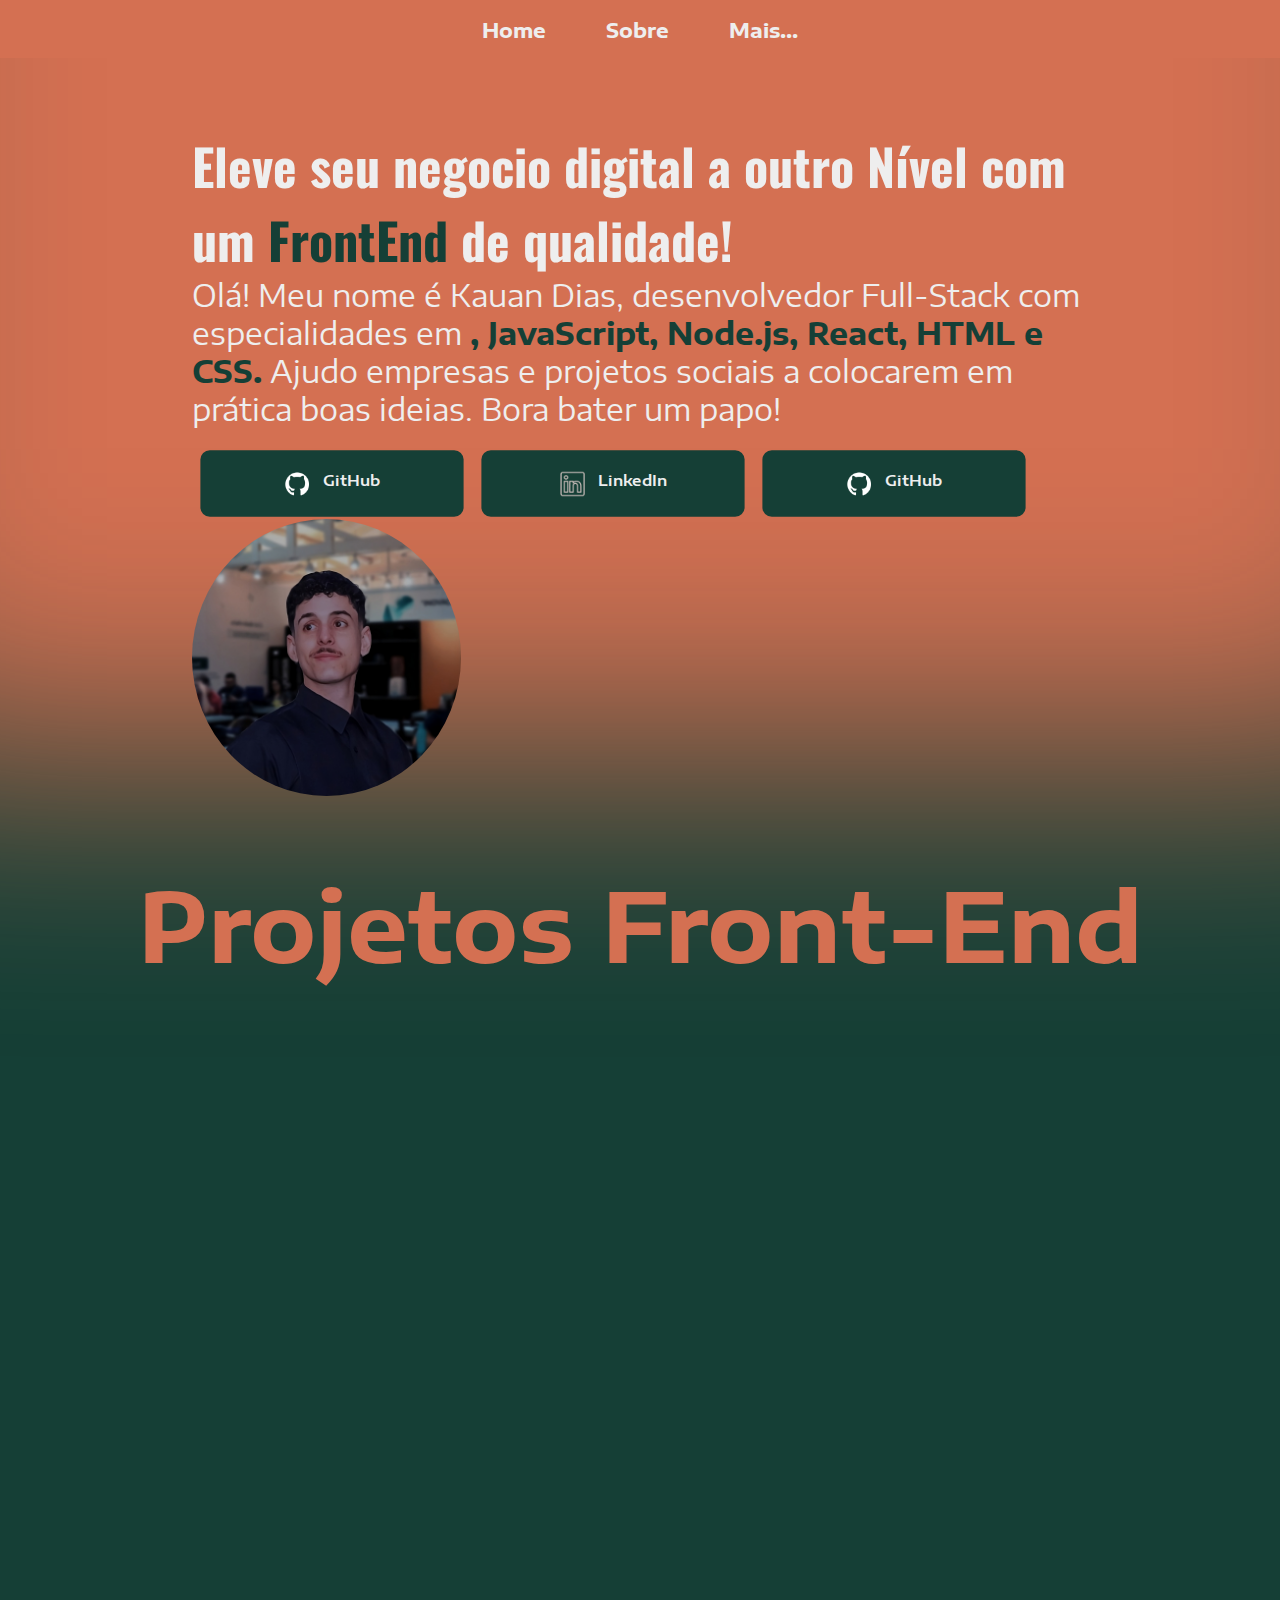
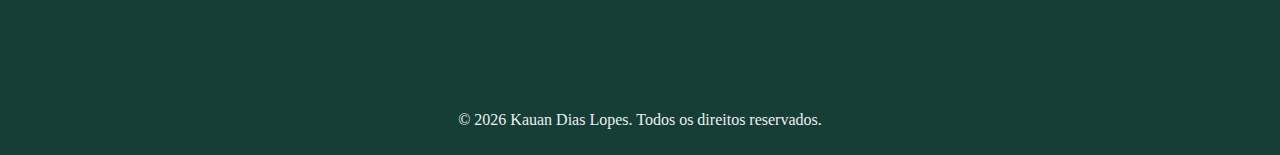
<file: index.html>
<!DOCTYPE html>
<html lang="pt-br">
<head>
    <meta charset="UTF-8">
    <meta name="viewport" content="width=device-width, initial-scale=1.0">
    <title>Portifolio</title>
    <link rel="stylesheet" href="./styles/style.css">
</head>
<body>
    <header class="cabecalho">
        <nav class="cabecalho__menu">
            <a class="cabecalho__menu__links" href="./index.html"> Home</a>
            <a class="cabecalho__menu__links" href="./about.html" > Sobre</a>
            <a class="cabecalho__menu__links" href= "https://www.youtube.com/watch?v=3K3MMtoG8rY" target="_blank"> Mais...</a>

        </nav>
    </header>
    <div class="apresentacao">
        <section class="apresentacao_conteudo">
            <h1 class="apresentacao_conteudo_titulo"> Eleve seu negocio digital a outro Nível com um 
            <strong class="titulo-destaque">FrontEnd</strong> de qualidade!
            </h1>
            <p class="apresentacao_conteudo_texto"> Olá! Meu nome é Kauan Dias, desenvolvedor Full-Stack 
                com especialidades em <strong>, JavaScript, Node.js, React, HTML e CSS.</strong>
                Ajudo empresas e projetos sociais a colocarem em prática boas ideias. 
                Bora bater um papo!
            </p>
            <div class="apresentacao_links">

                <a class="apresentacao_links_link" href="https://github.com/kauandlopes" target="_blank">
                    <img class="gitHubIcon" src="assets/gitHubIcon.png" alt="gitHubIcon" />GitHub
                </a>
                
                <a class="apresentacao_links_link" href="https://linkedin.com/in/kauan-dias-lopes/" target="_blank">
                    <img class="likedinIcon" src="assets/likedinIcon.png" alt="likedinIcon" />LinkedIn
                </a>

                <a class="apresentacao_links_link" href="https://github.com/kauandlopes" target="_blank">
                    <img class="gitHubIcon" src="assets/gitHubIcon.png" alt="gitHubIcon" />GitHub
                </a>
            </div>
        </section>
          <img class="kauan_imagem" src="./assets/Imagem minha.png" alt="Picture Kauan Dias"> 
    </div>
    <div class="segunda__page">
        <h1>Projetos Front-End</h1>
    </div>
   <footer>
  <p>&copy; <span id="ano-atual"></span> Kauan Dias Lopes. Todos os direitos reservados.</p>
</footer>

<script src="main.js">
</script>
</body>
</html>
</file>
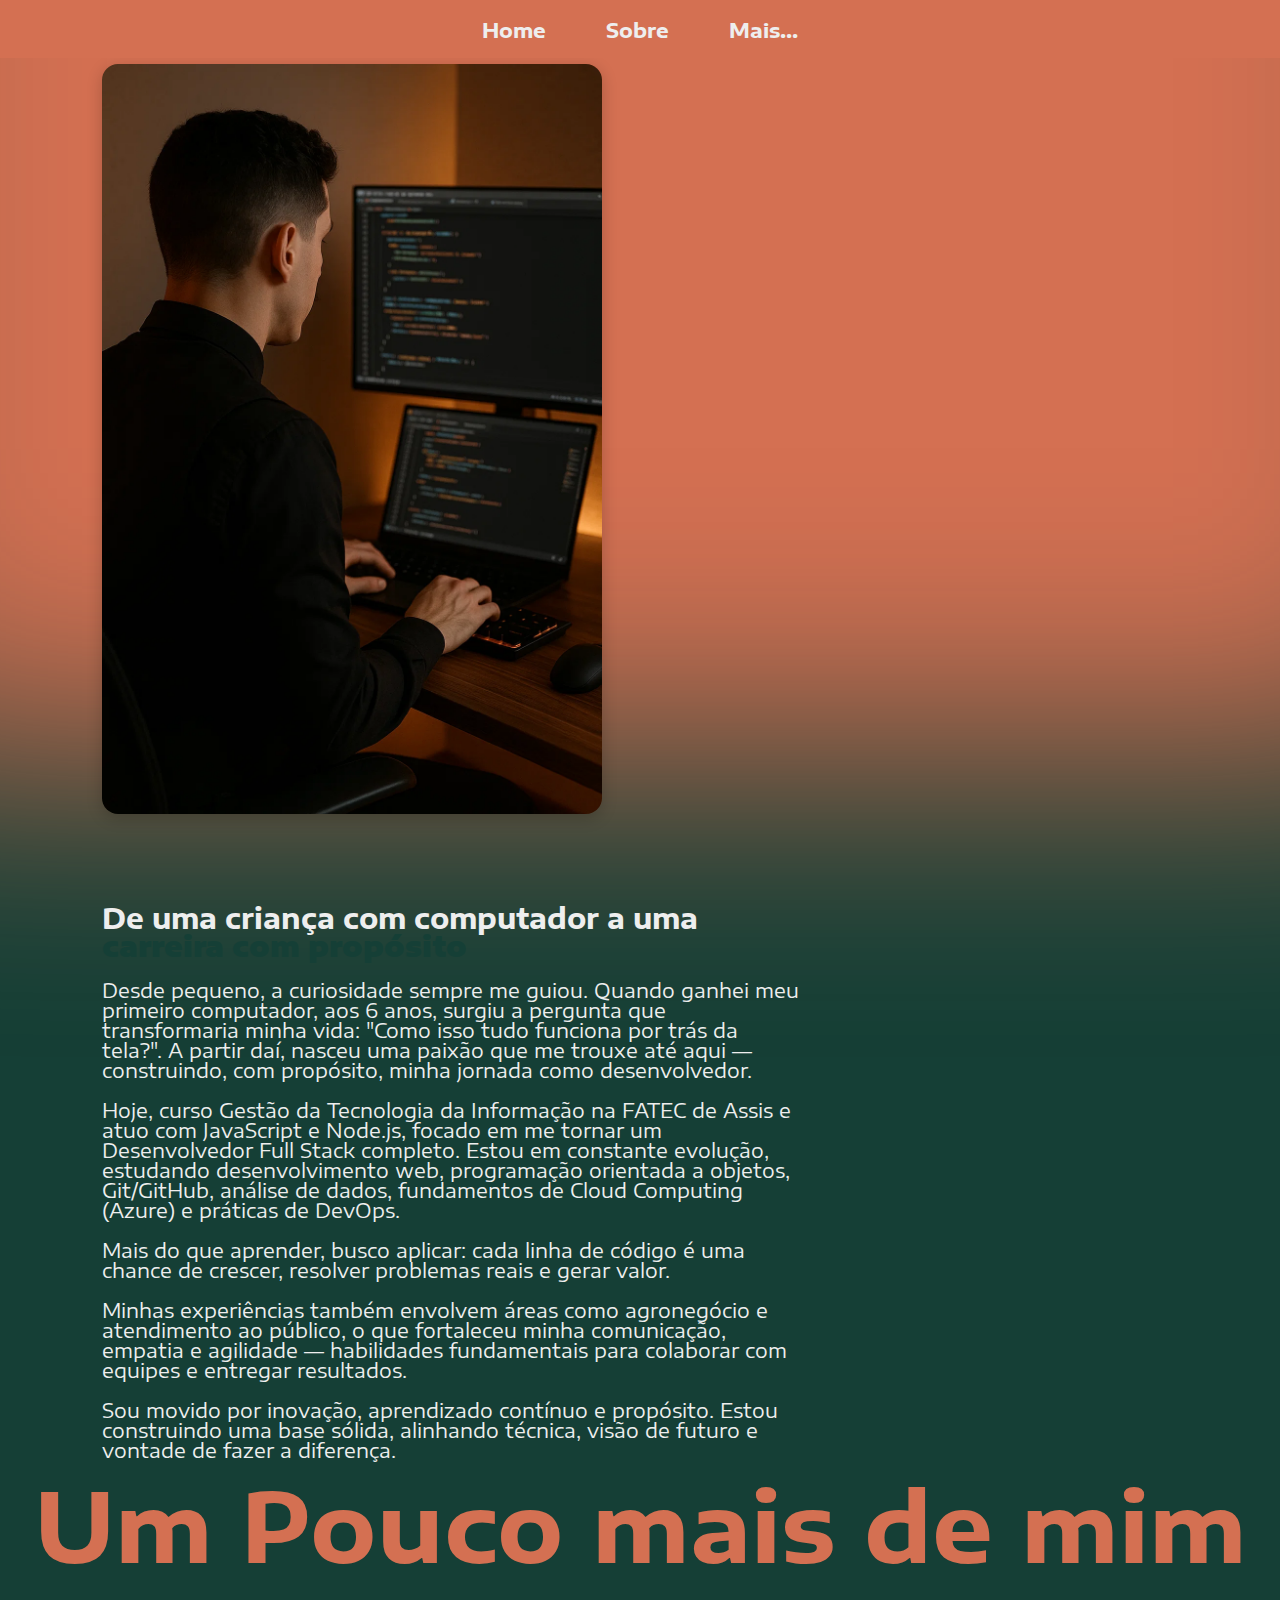
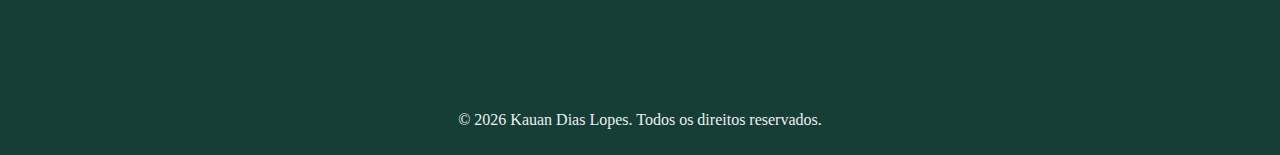
<file: about.html>
<!DOCTYPE html>
<html lang="en">
<head>
    <meta charset="UTF-8">
    <meta name="viewport" content="width=device-width, initial-scale=1.0">
    <title>Sobre Mim</title>
    <link rel="stylesheet" href="./styles/style.css">
</head>
<body>
     <header class="cabecalho">
        <nav class="cabecalho__menu">
            <a class="cabecalho__menu__links" href="./index.html"> Home</a>
            <a class="cabecalho__menu__links" href="./about.html" > Sobre</a>
            <a class="cabecalho__menu__links" href= "https://www.youtube.com/watch?v=3K3MMtoG8rY" target="_blank"> Mais...</a>
        </nav>
    </header>
    <div class="sobre__container">
    <img class="sobre__imagem" src="./assets/Imagem codando.webp" alt="Imagem codando">
    
    <div class="sobre__conteudo">
        <h1 class="sobre__titulo">
            De uma criança com computador a uma <strong>carreira com propósito</strong>
        </h1>
        <p>
            Desde pequeno, a curiosidade sempre me guiou. Quando ganhei meu primeiro computador,
            aos 6 anos, surgiu a pergunta que transformaria minha vida: "Como isso tudo funciona 
            por trás da tela?". A partir daí, nasceu uma paixão que me trouxe até aqui — construindo,
            com propósito, minha jornada como desenvolvedor.
            <br><br>
            Hoje, curso Gestão da Tecnologia da Informação na FATEC de Assis e atuo com JavaScript e 
            Node.js, focado em me tornar um Desenvolvedor Full Stack completo. Estou em constante evolução, 
            estudando desenvolvimento web, programação orientada a objetos, Git/GitHub, análise de dados, fundamentos 
            de Cloud Computing (Azure) e práticas de DevOps.
            <br><br>
            Mais do que aprender, busco aplicar: cada linha de código é uma chance de crescer, resolver problemas 
            reais e gerar valor.
            <br><br>
            Minhas experiências também envolvem áreas como agronegócio e atendimento ao público, o que fortaleceu 
            minha comunicação, empatia e agilidade — habilidades fundamentais para colaborar com equipes e entregar resultados.
            <br><br>
            Sou movido por inovação, aprendizado contínuo e propósito. Estou construindo uma base sólida, alinhando
            técnica, visão de futuro e vontade de fazer a diferença.
        </p>
    </div>
</div>

        <section>
           
        </section>
    
    <div class="segunda__page">
        <h1>Um Pouco mais de mim</h1>
    </div>
    <footer>
  <p>&copy; <span id="ano-atual"></span> Kauan Dias Lopes. Todos os direitos reservados.</p>
    </footer>

<script>
  const ano = new Date().getFullYear();
  document.getElementById("ano-atual").textContent = ano;
</script>
</body>
</html>
</file>
<file: styles/style.css>
@import url('https://fonts.googleapis.com/css2?family=Oswald:wght@200..700&display=swap');
@import url('https://fonts.googleapis.com/css2?family=Encode+Sans+Expanded:wght@100;200;300;400;500;600;700;800;900&family=Oswald:wght@200..700&display=swap');
*{ 
    margin: 0;
    padding: 0;
}
 :root {
    --cor-primaria: #153f36;
    --cor-secundaria: #eeeeee;
    --cor-terciaria: #d47052;
    --cor-branco: #eeeeee;

 }

.cabecalho {
    position: fixed;
    display: flex;
    justify-content: center;
    align-items: center; 
    padding: 1.3% 2%; 
    background-color: var(--cor-terciaria);
    width: 100%;
    font-weight: bold;
    box-sizing: border-box;
    z-index: 1000;   
    
}

.cabecalho__menu {
    display: flex;
    gap: 60px;

}


.cabecalho__menu__links {
    color: var(--cor-secundaria);
    font-family: "Encode Sans Expanded", sans-serif;
    font-size: 20px;
    text-decoration: none;

     transition: background-color 0.4s ease;
    
}

.cabecalho__menu__links:hover {
    color: var(--cor-primaria);
}

body {
    box-sizing: border-box;
    height: 100vh;
    background-color: var(--cor-terciaria); 
    box-shadow: inset 0 -1200px 270px -200px var(--cor-primaria);
    min-height: 195vh;
    margin: 0;
    color: var(--cor-secundaria);

    flex: 1;
    display: flex;
    flex-direction: column;
}

strong{
    color: var(--cor-primaria);
}

.apresentacao {
    margin: 10% 15%;
    display: flex;
    align-items: center;
    flex-wrap: wrap;

}

.sobre__container {
    display: flex;
    flex-wrap: wrap;
    margin: 5% 8%;
    gap: 90px;
}


.sobre__conteudo {
    flex: 1 1 60%;
    max-width: 700px;
    min-width: 300px;
    font-family: "Encode Sans Expanded", sans-serif;
    font-size: 20px;
    color: var(--cor-secundaria);
    line-height: 1;
}


.sobre__titulo {
    font-size: 28px;
    color: var(--cor-branco);
    margin-bottom: 20px;
}


.sobre__imagem {
    flex: 1 1 35%;
    max-width: 500px;
    width: 100%;
    border-radius: 16px;
    box-shadow: 0 4px 16px rgba(0,0,0,0.2);
}
.apresentacao_conteudo {   
    min-width: 600px;  
    max-width: 910px;  
}


.apresentacao_conteudo_titulo{
    font-size: 50px;
    font-family: "Oswald", sans-serif
     
}

.apresentacao_conteudo_texto{
    font-size: 30px;
    font-family: "Encode Sans Expanded", sans-serif;
}
.apresentacao_conteudo_sobre {
    font-size: 25px;
    font-family: "Encode Sans Expanded", sans-serif;
}

.kauan_imagem{
    width: 30%; 
    height: auto;
    border-radius: 66%;
}

.gitHubIcon{
    width: 10%; 
    height: auto;
}

.likedinIcon{
    width: 10%; 
    height: auto;
}
  
.apresentacao_links{
    margin-top: 20px;
    display: flex;
    gap:1px
}

.apresentacao_links_link{
    display: flex;
    justify-content: center;
    gap: 5%;

    background-color: var(--cor-primaria);
    width: 280px;
    text-align: center;
    border-radius: 10px;
    
    font-size: 24px;
    padding: 21.5px 0px;
    cursor: pointer;
    transition: all 0.6s ease;
    text-decoration: none;
    
    font-size: 16px;
    font-weight: 600;
    color:var(--cor-secundaria);
    font-family: "Encode Sans Expanded", sans-serif;
   
    transform: scale(0.94);
    box-shadow: 10 4px 10px rgba(0,0,0,0.2);
    
}
.apresentacao_links_link:hover {
    background-color: var(--cor-primaria); 
    transform: scale(1.0); 
    box-shadow: 0 6px 12px rgba(0, 0, 0, 0.5); 
}

.segunda__page { 
    margin-top: -100px; 
    display: flex;
    justify-content: center;
    align-items: center;
    
    font-size: 3rem; 
    color: var(--cor-terciaria);
    font-family: "Encode Sans Expanded", sans-serif;

    padding: 40px 0;
   
}


footer {
  background-color: var(--cor-primaria) ;
  
  color: var(--cor-branco);
  text-align: center;
  padding: 2% 0;
  margin-top: auto;
  
}
</file>
